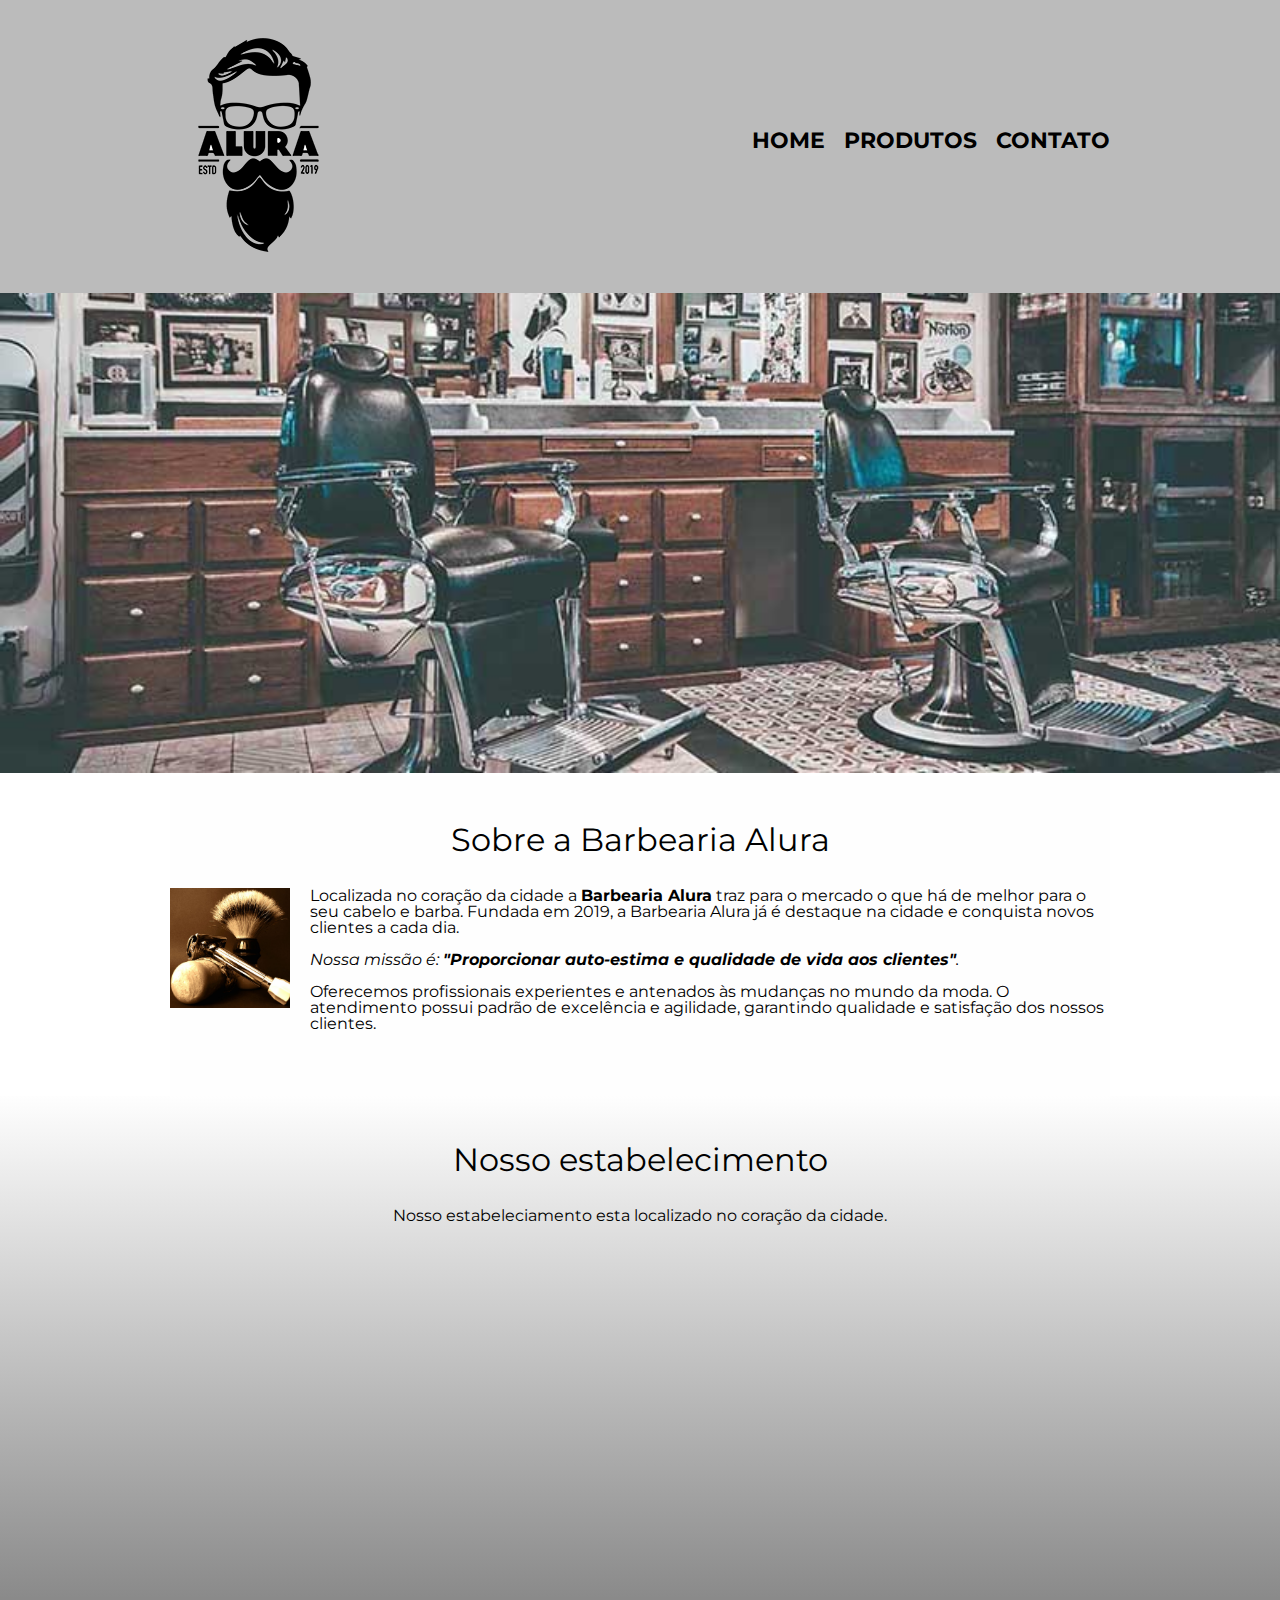
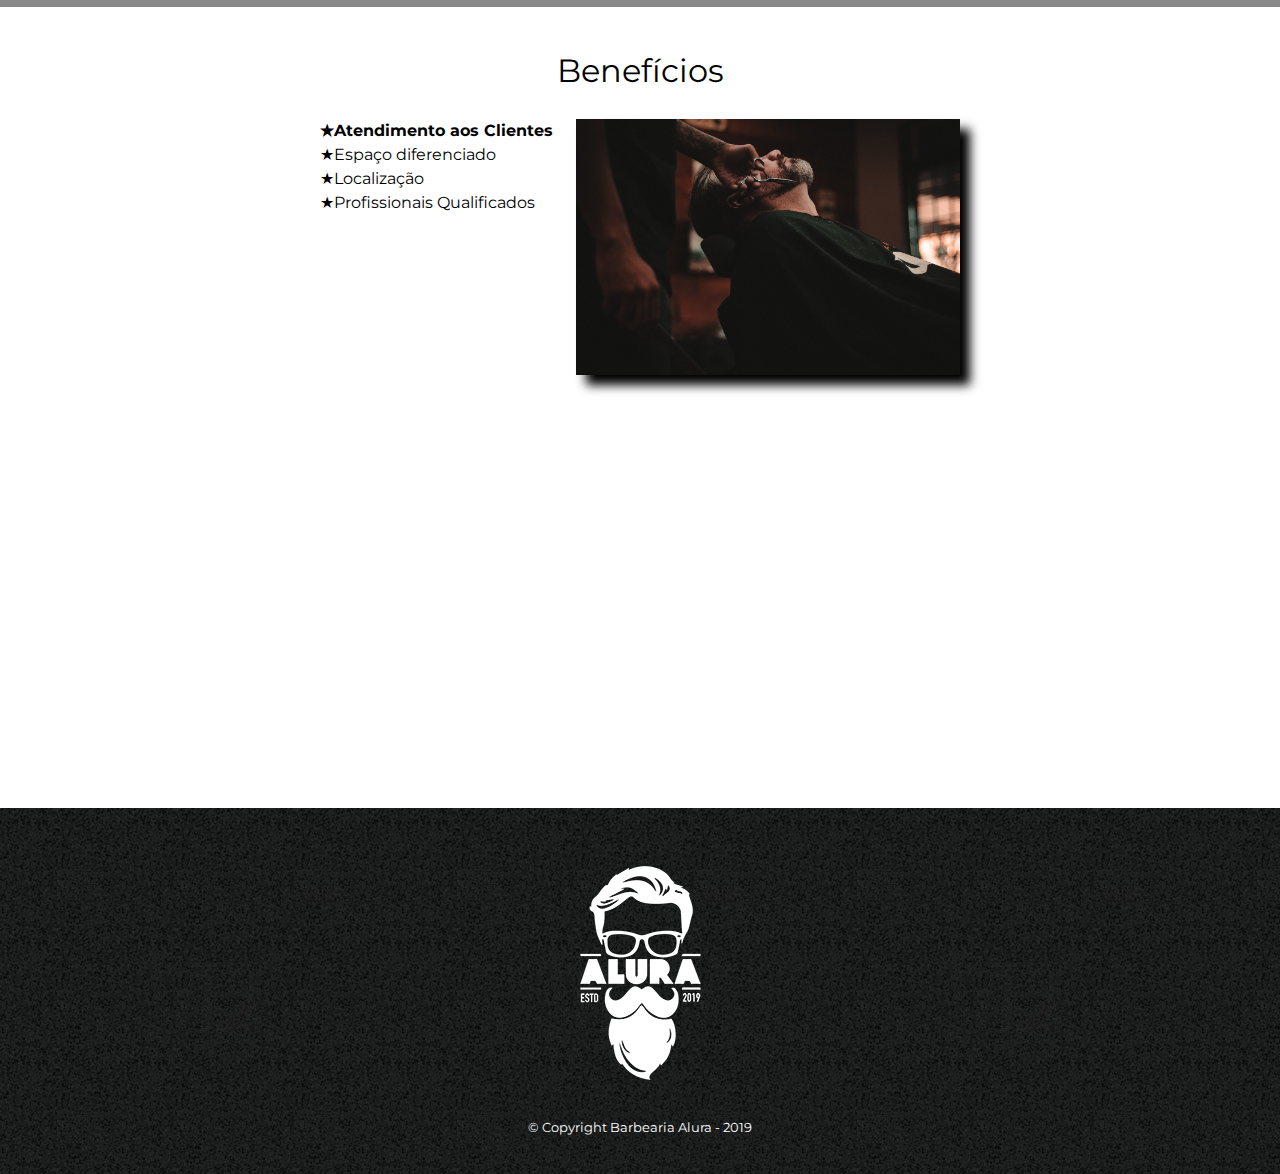
<file: index.html>
<!DOCTYPE HTML>
<html lang="pt-br">
	<head>
		<meta charset="UTF-8">
		<meta name="viewport" content="width=device-width">
		<title>Barbearia Alura</title>
		<link rel="stylesheet" href="reset.css">
		<link rel="stylesheet" href="style.css">
		<link href="https://fonts.googleapis.com/css2?family=Montserrat:wght@100&display=swap" rel="stylesheet">
	
	</head>
	
	<body>
		
		<header>
            <div class="caixa">
                <h1><img src="logo.png"></h1>

                <nav>
                    <ul>
                        <li><a href="index.html">Home</a></li>
                        <li><a href="produtos.html">Produtos</a></li>
                        <li><a href="contato.html">Contato</a></li>
                    </ul>
                </nav>
            </div>
			
		</header>
		
		<img class="banner" src="banner.jpg" />
		
		<main>
			<section class="principal">
				<h2 class="titulo-principal">Sobre a Barbearia Alura</h2>
				
				<img src="utensilios.jpg" class="utensilios" alt="utensilios de um barbeiro.">
				
				<p>Localizada no coração da cidade a <strong>Barbearia Alura</strong> traz para o mercado o que há de melhor para o seu cabelo e barba. Fundada em 2019, a Barbearia Alura já é destaque na cidade e conquista novos clientes a cada dia.</p>
		
				<p id="missao"><em>Nossa missão é: <strong>"Proporcionar auto-estima e qualidade de vida aos clientes"</strong>.</em></p>
		
				<p>Oferecemos profissionais experientes e antenados às mudanças no mundo da moda. O atendimento possui padrão de excelência e agilidade, garantindo qualidade e satisfação dos nossos clientes.</p>
			</section>
			
			<section class="mapa">
				
				<h3 class="titulo-principal">Nosso estabelecimento</h3>
				<p>Nosso estabeleciamento esta localizado no coração da cidade.</p>
				
				<div class="mapa-conteudo">
					<iframe src="https://www.google.com/maps/embed?pb=!1m18!1m12!1m3!1d3656.449977466477!2d-46.63452058449342!3d-23.588189868469915!2m3!1f0!2f0!3f0!3m2!1i1024!2i768!4f13.1!3m3!1m2!1s0x94ce5a2b2ed7f3a1%3A0xab35da2f5ca62674!2sCaelum%20-%20Escola%20de%20Tecnologia!5e0!3m2!1spt-BR!2sbr!4v1646841564914!5m2!1spt-BR!2sbr" width="100%" height="300" style="border:0;" allowfullscreen="" loading="lazy"></iframe>
				</div>
			</section>
			
			<section class="beneficios">
                <h3 class="titulo-principal">Benefícios</h3>
				<div class="conteudo-beneficios">
	                <ul class="lista-beneficios">
	                    <li class="itens">Atendimento aos Clientes</li>
	                    <li class="itens">Espaço diferenciado</li>
	                    <li class="itens">Localização</li>
	                    <li class="itens">Profissionais Qualificados</li>
	                </ul><img src="beneficios.jpg" class="imagem-beneficios">
				</div>
				<div class="video">
                	<iframe width="100%" height="315" src="https://www.youtube.com/embed/wcVVXUV0YUY" frameborder="0" allow="accelerometer; autoplay; encrypted-media; gyroscope; picture-in-picture" allowfullscreen></iframe>
				</div>
					
			</section>
		</main>
		<footer>
            <img src="logo-branco.png">
            <p class="copyright">&copy; Copyright Barbearia Alura - 2019</p>
		</footer>
	</body>
</html>
</file>
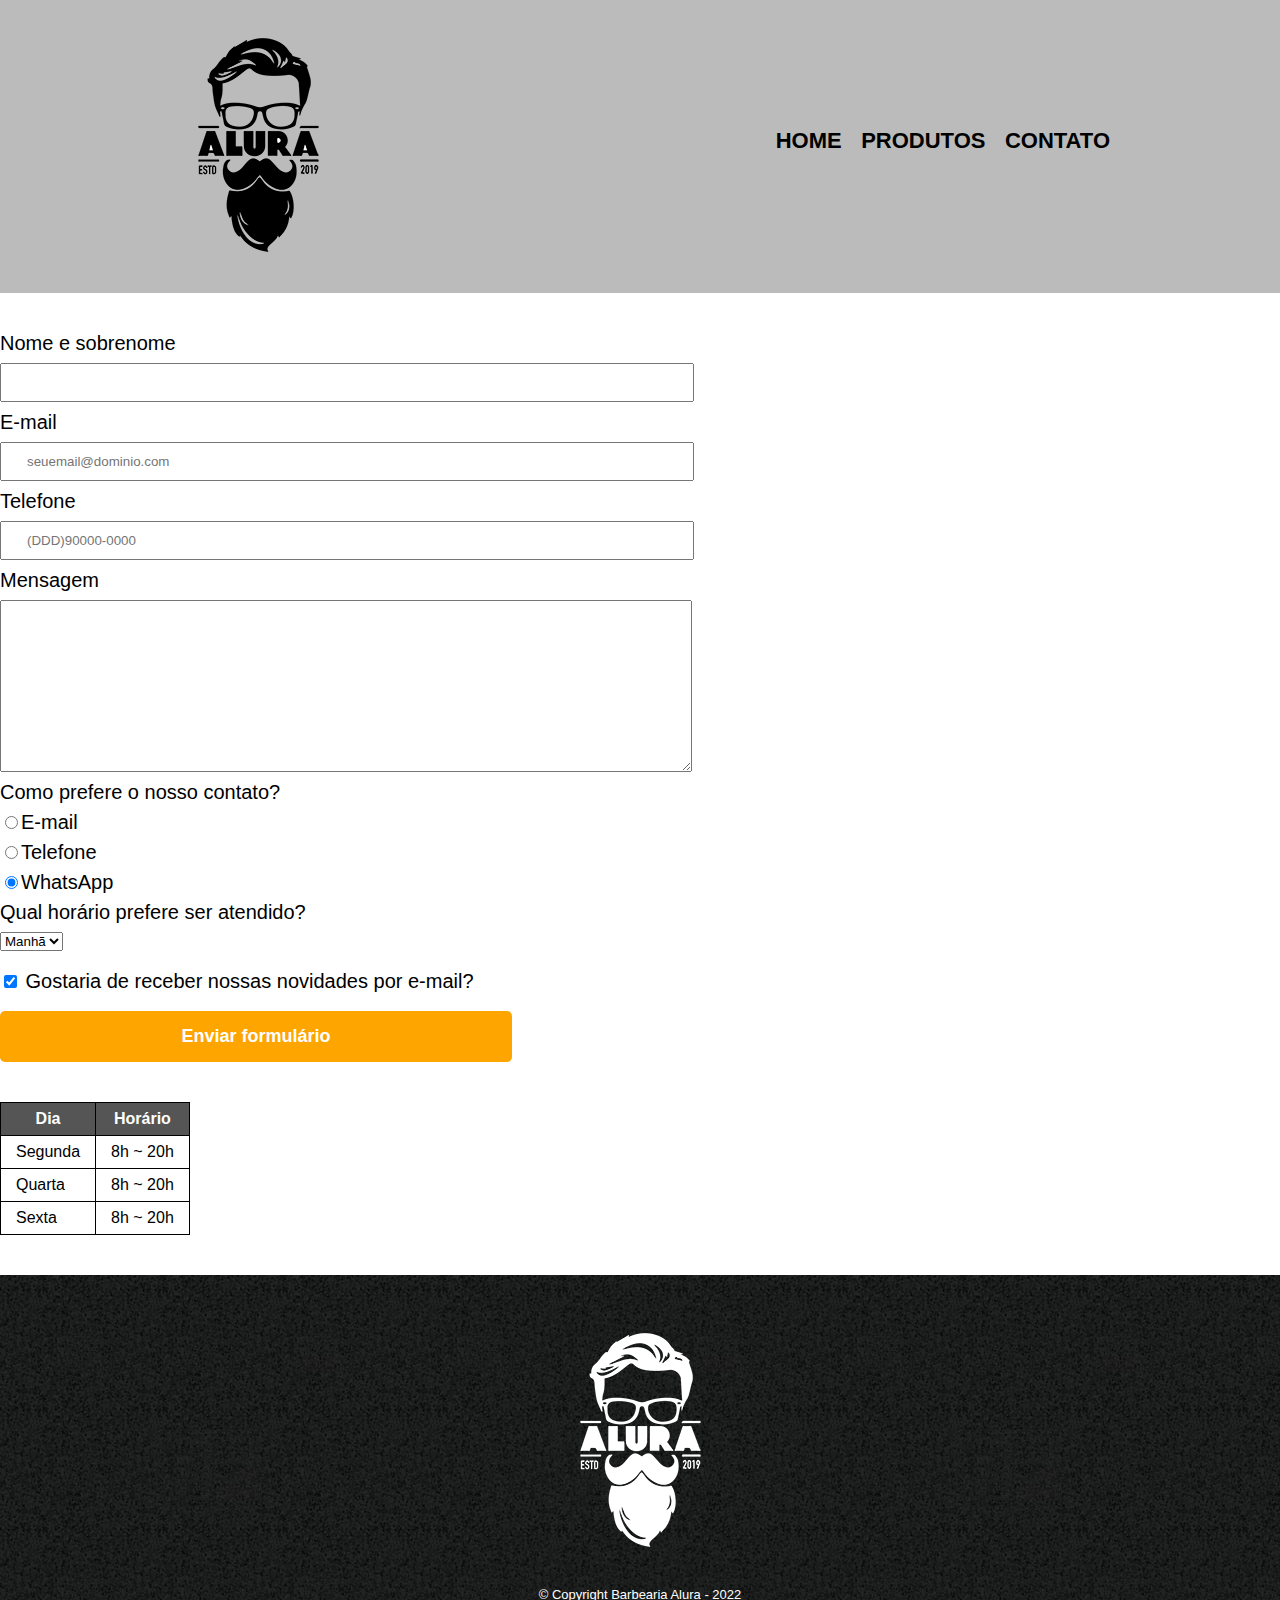
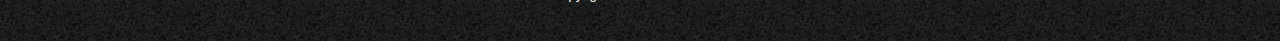
<file: contato.html>
<!DOCTYPE html>
<html>
	<head>
		<meta charset="UTF-8">
		<title>Contato - Barbearia Alura</title>
		<link rel="stylesheet" href="reset.css"/>
		<link rel="stylesheet" href="style.css" />
	</head>
	<body>
		<header>
			<div class="caixa">
				<h1><img src="logo.png" alt="Logo da Barbearia Alura" /></h1>
				<nav>
					<ul>
						<li><a href="index.html">Home</a></li>
						<li><a href="produtos.html">Produtos</a></li>
						<li><a href="contato.html">Contato</a></li>
					</ul>
				</nav>
			</div>
		</header>
		<main>
			<form>
				<label for="nomesobrenome">Nome e sobrenome</label>
				<input type="text" id="nomesobrenome" class="input-padrao" required />
				
				<label for="email">E-mail</label>
				<input type="email" id="email" class="input-padrao" required placeholder="seuemail@dominio.com"/>
				
				<label for="telefone">Telefone</label>
				<input type="tel" id="telefone" class="input-padrao" required placeholder="(DDD)90000-0000"/>
				
				<label for="mensagem">Mensagem</label>
				<textarea cols="65" rows="10" id="mensagem" class="input-padrao" required ></textarea>
				
				<fieldset>
					<legend>Como prefere o nosso contato?</legend>
					<label for="radio-email"><input type="radio" name="contato" value="email" id="radio-email"/>E-mail</label>
					<label for="radio-telefone"><input type="radio" name="contato" value="telefone" id="radio-telefone" />Telefone</label>
					<label for="radio-whatsapp"><input type="radio" name="contato" value="whatsapp" id="radio-whatsapp" checked />WhatsApp</label>
					
				</fieldset>
				
				<fieldset>
					<legend>Qual horário prefere ser atendido?</legend>
					<select>
						<option>Manhã</option>
						<option>Tarde</option>
						<option>Noite</option>
					</select>
				</fieldset>
				
				<label class="checkbox"><input type="checkbox" checked/> Gostaria de receber nossas novidades por e-mail?</label>
				
				<input type="submit" value="Enviar formulário" class="enviar"/>
				
			</form>
				
			<table>
				<thead>
					<tr>
						<th>Dia</th>
						<th>Horário</th>
					</tr>
				</thead>
				<tbody>
					<tr>
						<td>Segunda</td>
						<td>8h ~ 20h</td>
					</tr>
					<tr>
						<td>Quarta</td>
						<td>8h ~ 20h</td>
					</tr>
					<tr>
						<td>Sexta</td>
						<td>8h ~ 20h</td>
					</tr>
				</tbody>
			</table>
			
		</main>
	
		<footer>
			<img src="logo-branco.png" alt="Logo da Barbearia Alura">
			<p class="copyright">&copy; Copyright Barbearia Alura - 2022</p>
		</footer>
	
	</body>
</html>
</file>
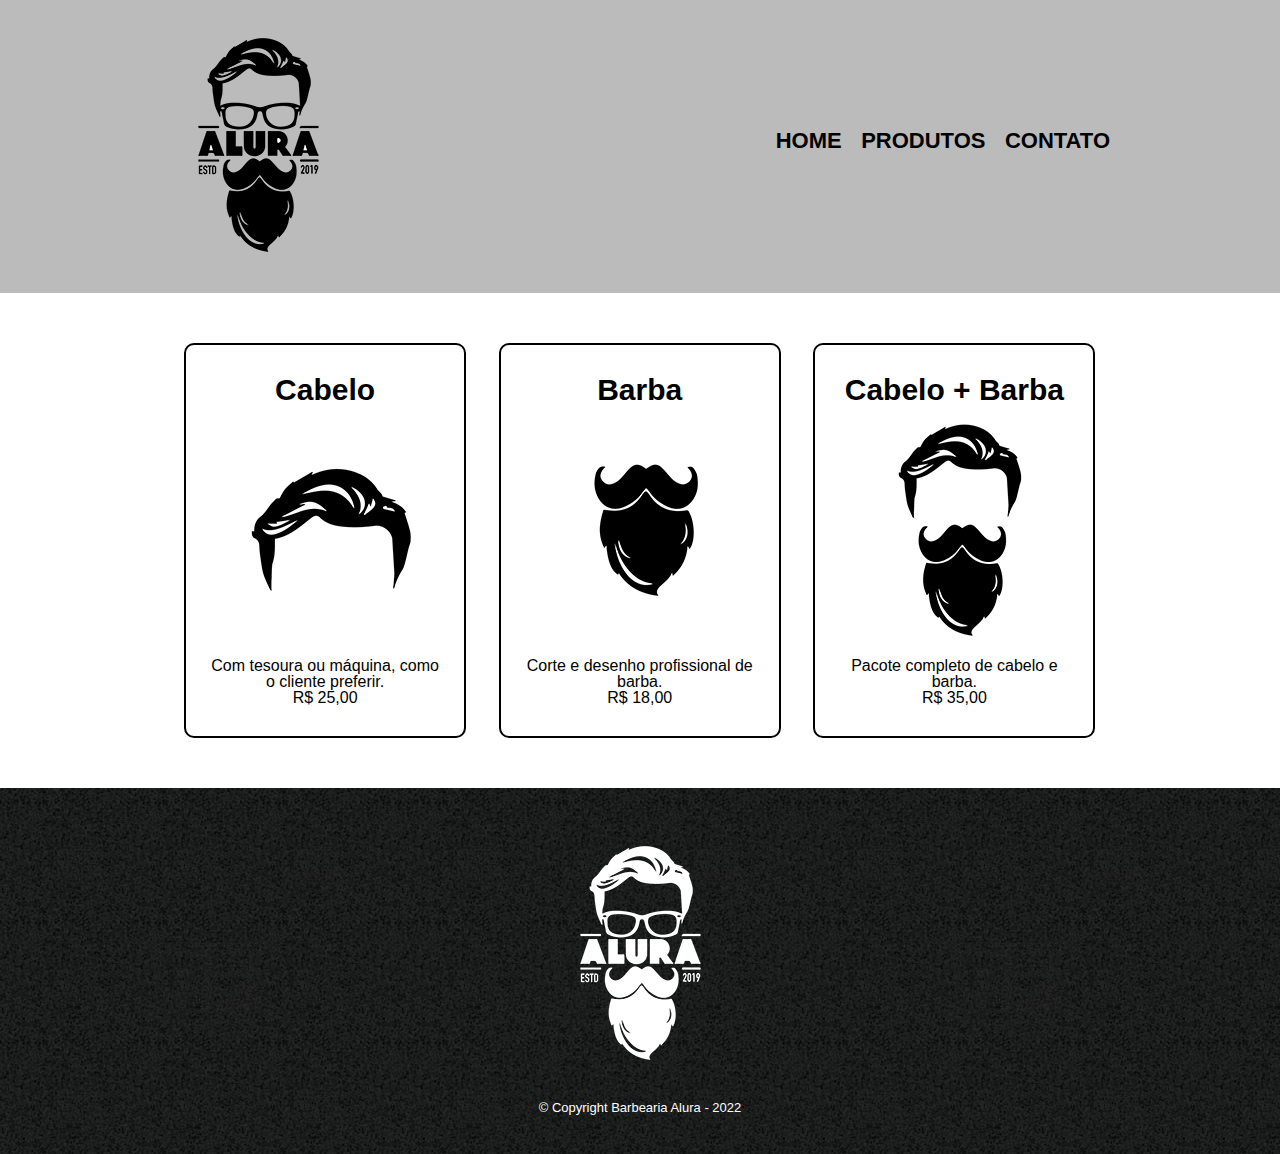
<file: produtos.html>
<!DOCTYPE html>
<html>
	<head>
		<meta charset="UTF-8">
		<title>Produtos - Barbearia Alura</title>
		<link rel="stylesheet" href="reset.css"/>
		<link rel="stylesheet" href="style.css" />
	</head>
	<body>
		<header>
			<div class="caixa">
				<h1><img src="logo.png" /></h1>
				<nav>
					<ul>
						<li><a href="index.html">Home</a></li>
						<li><a href="produtos.html">Produtos</a></li>
						<li><a href="contato.html">Contato</a></li>
					</ul>
				</nav>
			</div>
		</header>
		<main>
			<ul class="produtos">
				<li>
					<h2>Cabelo</h2>
					<img src="cabelo.jpg"/>
					<p>Com tesoura ou máquina, como o cliente preferir.</p>
					<p>R$ 25,00 </p>
				</li>				<li>
					<h2>Barba</h2>
					<img src="barba.jpg" />
					<p>Corte e desenho profissional de barba.</p>
					<p>R$ 18,00</p>
				</li>
				<li>
					<h2>Cabelo + Barba</h2>
					<img src="cabelo+barba.jpg" />
					<p>Pacote completo de cabelo e barba.</p>
					<p>R$ 35,00</p>
				</li>
			</ul>
		</main>
		<footer>
			<img src="logo-branco.png">
			<p class="copyright">&copy; Copyright Barbearia Alura - 2022</p>
		</footer>
	
	</body>
</html>
</file>
<file: style.css>
body {
	font-family: "montserrat", sans-serif;
}

header {
    background: #BBBBBB;
    padding: 20px 0;
}

.caixa {
    position: relative;
    width: 940px;
    margin: 0 auto;
}

nav {
    position: absolute;
    top: 110px;
    right: 0;
}

nav li {
    display: inline;
    margin: 0 0 0 15px;
}

nav a {
    text-transform: uppercase;
    color: #000000;
    font-weight: bold;
    font-size: 22px;
    text-decoration: none;
}

nav a:hover {
    color: #C78C19;
    text-decoration: underline;
}

.produtos {
    width: 940px;
    margin: 0 auto;
    padding: 50px 0;
}

.produtos li {
    display: inline-block;
    text-align: center;
    width: 30%;
    vertical-align: top;
    margin: 0 1.5%;
    padding: 30px 20px;
    box-sizing: border-box;
    border: 2px solid #000000;
    border-radius: 10px;
}

.produtos li:hover {
    border-color: #C78C19;
}

.produtos li:active {
    border-color: #088C19;    
}

.produtos li:hover h2 {
    font-size: 34px;
}

.produtos h2 {
    font-size: 30px;
    font-weight: bold;
}

.produto-descricao {
    font-size: 18px;
}

.produto-preco {
    font-size: 22px;
    font-weight: bold;
    margin-top: 10px;
}

footer {
	text-align:center;
	background: url("bg.jpg");
	padding: 40px 0;
}

.copyright {
	color: #ffffff;
	font-size: 13px;
	margin: 20px 0 0;
}

main {

}

form {
	margin: 40px auto;
}

form label, form legend {
	display: block;
	font-size: 20px;
	margin: 0 0 10px;
}

.input-padrao {
	display: block;
	margin: 0 0 10px;
	padding: 10px 25px;
	width: 50%;
}

.checkbox {
	margin: 20px 0;
}

.enviar {
	width: 40%;
	padding: 15px 0;
	background: orange;
	color: #ffffff;
	font-weight: bold;
	font-size: 18px;
	border: none;
	border-radius: 5px;
	transition: 1s all;
	cursor:pointer;
}

.enviar:hover {
	background: darkorange;
	transform: scale(1.2);
	
}

table {
	margin: 20px 0 40px;
}

thead {
	background: #555555;
	color: #ffffff;
	font-weight: bold;
}

td, th {
	border: 1px solid #000000;
	padding: 8px 15px ;
}

/* css da página inicial */
.banner {
	width: 100%;
}

.titulo-principal {
	text-align:center;
	font-size: 2em;
	margin: 0 0 1em;
	clear: left;
}

.principal {
	padding: 3em 0;
	background: #fefefe;
	width: 940px;
	margin: 0 auto;
}

.principal p {
	margin: 0 0 1em;
}

.utensilios {
	width: 120px;
	float: left;
	margin: 0 20px 20px 0; 
}

.principal strong {
    font-weight: bold;
}

.principal em {
    font-style: italic;
}

.beneficios {
	padding: 3em 0;
	width: 940px;
	margin: 0 auto;
}
.conteudo-beneficios {
	width: 640px;
	margin: 0 auto;
}

.lista-beneficios {
	width: 40%;
	display:inline-block;
	vertical-align: top;
}

.itens {
    line-height: 1.5;
}

.itens:first-child {
    font-weight: bold;
}

.itens:before {
    content: "★";
}

.imagem-beneficios {
	width: 60%;
	opacity: 1;
    transition: 400ms;
    box-shadow: 10px 10px 10px 0 #000000;
}

.imagem-beneficios:hover {
    opacity: 0.3;
}

.mapa {
	padding: 3em 0;
	background: linear-gradient(#fefefe, #888888 )

}

.mapa-conteudo {
	width: 940px;
	margin: 0 auto;	
}

.mapa p {
	margin: 0 0 2em;
	text-align:center;
}

.video {
    width: 560px;
    margin: 2em auto;

}

@media screen and (max-width: 480px) {
    .caixa, .principal, .conteudo-beneficios, .mapa-conteudo, .video {
        width: auto;
    }

    h1 {
        text-align: center;
    }

    nav {
        position: static;
    }

    .lista-beneficios, .imagem-beneficios {
        width: 100%;
    }
}
</file>
